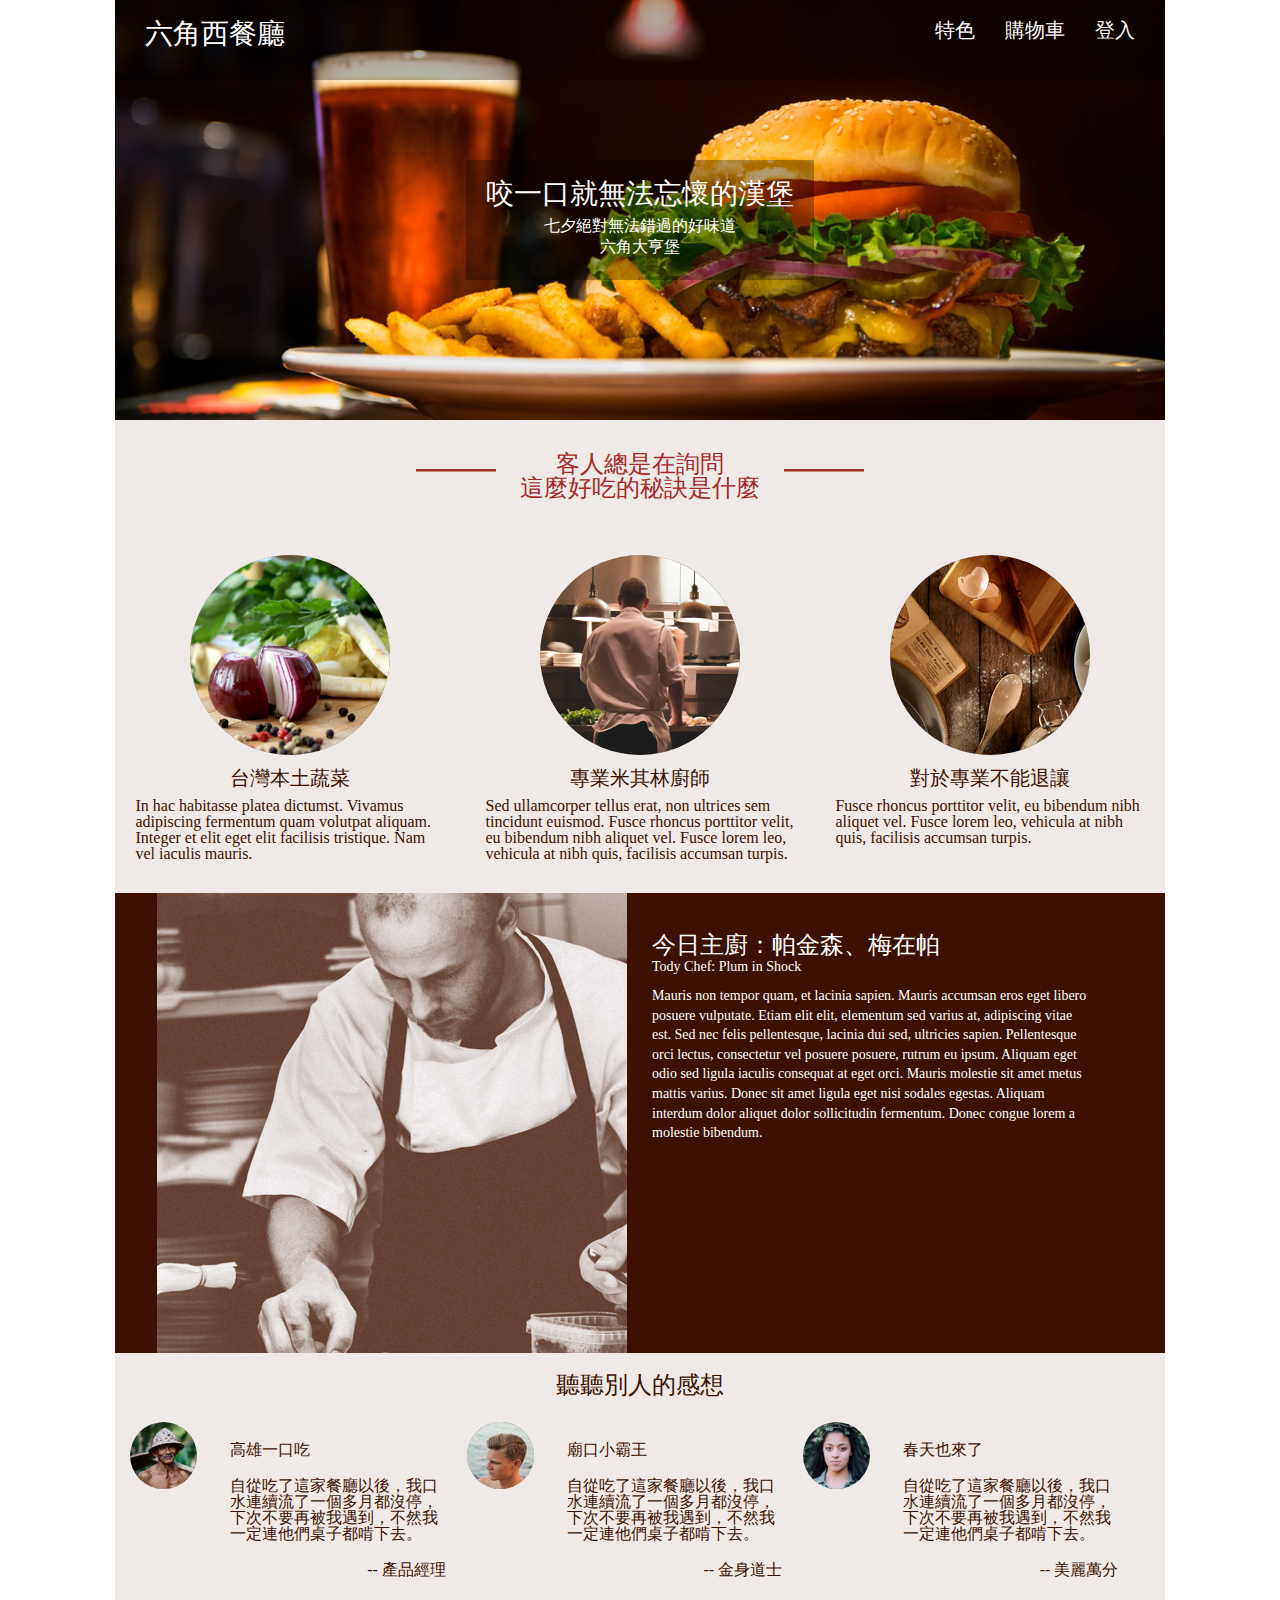
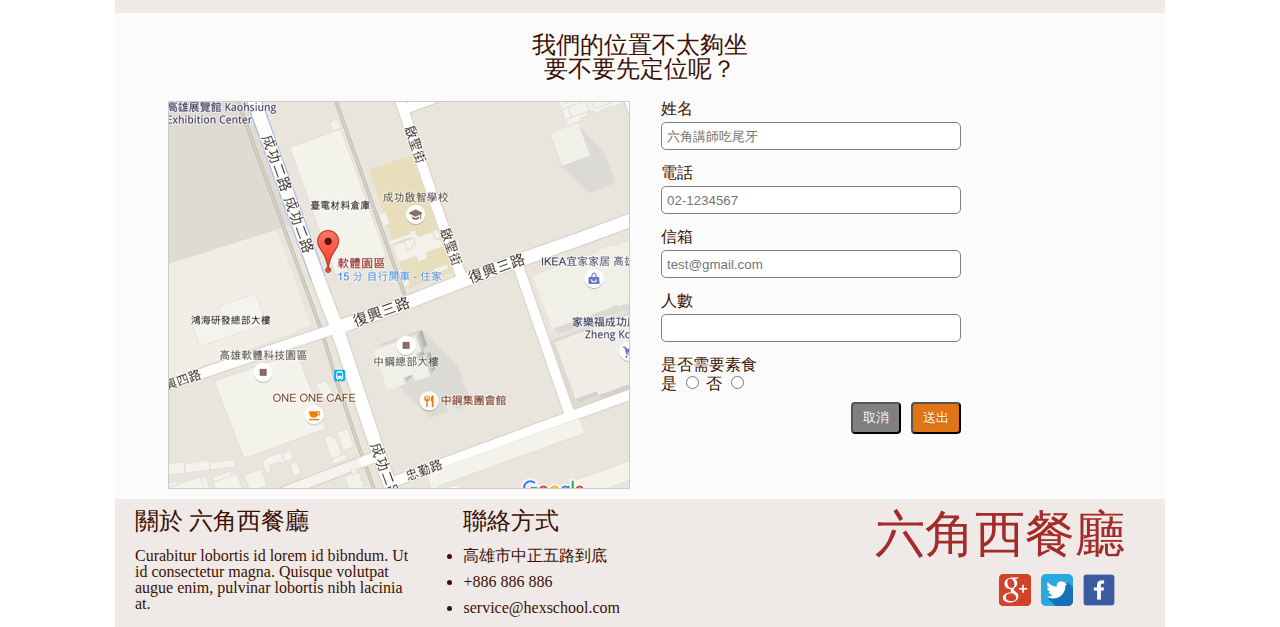
<file: index.html>
<!DOCTYPE html>
<html lang="en">
<head>
	<meta charset="UTF-8">
	<title>六角西餐廳</title>
    <meta name='description' content='這是我第一次做的RWD' />
    <meta property="og:title" content="六角西餐廳" />
    <meta property="og:description" content="手機板和PC版">
    <meta property="og:type" content="website" />
    <meta property="og:url" content="FB上的網址" />
    <meta property="og:image" content="FB的圖片" />
    <link href="圖片路徑" rel="apple-touch-icon" />
    <meta http-equiv="X-UA-Compatible" content="IE=Edge" />
    <link rel="stylesheet" href="css/css.css">
    <meta name="viewport" content="width=device-width, user-scalable=no, initial-scale=1.0, maximum-scale=1.0, minimum-scale=1.0">
    <link rel="stylesheet" href="https://use.fontawesome.com/releases/v5.6.1/css/all.css" integrity="sha384-gfdkjb5BdAXd+lj+gudLWI+BXq4IuLW5IT+brZEZsLFm++aCMlF1V92rMkPaX4PP" crossorigin="anonymous">

</head>
<body>
    <div class="wrap">
        <div class="header">
            <div class="header-top">
                <a href="index.html" class="header-logo">六角西餐廳</a>
            <ul class="header-menu">
                <li><a href="index.html">特色</a></li>
                <li><a href="cart.html">購物車</a></li>
                <li><a href="login.html">登入</a></li>
            </ul>
            <a href="#" class="showmenu">
<button class="hamburger-menu">
  <span class="icon-bar"></span>
  <span class="icon-bar"></span>
  <span class="icon-bar"></span>
</button>
            </a>
            <div class="clearfix"></div>
            <div class="header-box">
            <h1>咬一口就無法忘懷的漢堡</h1>
            <p>七夕絕對無法錯過的好味道</p>
            <p><i class="fas fa-utensils"></i> 六角大亨堡 <i class="fas fa-utensils"></i></p>
            </div>
             <div class="clearfix"></div>
            </div>
        </div>
<div class="content">
            <!--我承認這段我看不懂，是參考老師的-->
            <div class="title">
                <svg height="5" width="80">
            <line x1="0" x2="200" class="line"/>
                 </svg>
        <h2>
            客人總是在詢問
            <br>
            這麼好吃的秘訣是什麼
        </h2>
            <svg height="5" width="80">
        <line x1="0" x2="200" class="line"/>
     </svg>
</div>
<!--一直到這-->
<ul class="content-menu">
                <li><img src="img/feature_1.png" alt="">
                    <h3>台灣本土蔬菜</h3>
                    <p>In hac habitasse platea dictumst. Vivamus adipiscing fermentum quam volutpat aliquam. Integer et elit eget elit facilisis tristique. Nam vel iaculis mauris.</p>

                </li>
                <li><img src="img/feature_2.png" alt="">
                    <h3>專業米其林廚師</h3>
                    <p>Sed ullamcorper tellus erat, non ultrices sem tincidunt euismod. Fusce rhoncus porttitor velit, eu bibendum nibh aliquet vel. Fusce lorem leo, vehicula at nibh quis, facilisis accumsan turpis.</p>
                </li>
                <li><img src="img/feature_3.png" alt="">
                    <h3>對於專業不能退讓</h3>
                    <p>Fusce rhoncus porttitor velit, eu bibendum nibh aliquet vel. Fusce lorem leo, vehicula at nibh quis, facilisis accumsan turpis.</p>
                </li>
            </ul>
            <div class="clearfix"></div>
        </div>
            <div class="content-banner">
                <img src="img/main_chef_brown.png" alt="">
                <h4>今日主廚：帕金森、梅在帕</h4>
                <p class="content-banner-p">Tody Chef: Plum in Shock</p>
                <p class="content-banner-pp">Mauris non tempor quam, et lacinia sapien. Mauris accumsan eros eget libero posuere vulputate. Etiam elit elit, elementum sed varius at, adipiscing vitae est. Sed nec felis pellentesque, lacinia dui sed, ultricies sapien. Pellentesque orci lectus, consectetur vel posuere posuere, rutrum eu ipsum. Aliquam eget odio sed ligula iaculis consequat at eget orci. Mauris molestie sit amet metus mattis varius. Donec sit amet ligula eget nisi sodales egestas. Aliquam interdum dolor aliquet dolor sollicitudin fermentum. Donec congue lorem a molestie bibendum.</p>
                <div class="clearfix"></div>
            </div>
            <div class="content-thinkbox">
                <h5>聽聽別人的感想</h5>
                <ul class="content-thinkbox-menu">
                    <li>
                        <img src="img/avatar_1.png" alt="" class="content-thinkbox-menu-img">
                        <p class="content-thinkbox-menu-p">高雄一口吃</p>
                        <p>自從吃了這家餐廳以後，我口水連續流了一個多月都沒停，下次不要再被我遇到，不然我一定連他們桌子都啃下去。</p>
                        <p class="content-thinkbox-menu-pp"> -- 產品經理</p>
                    </li>
                    <li>
                        <img src="img/avatar_2.png" alt="" class="content-thinkbox-menu-img">
                        <p class="content-thinkbox-menu-p">廟口小霸王</p>
                        <p>自從吃了這家餐廳以後，我口水連續流了一個多月都沒停，下次不要再被我遇到，不然我一定連他們桌子都啃下去。</p>
                        <p class="content-thinkbox-menu-pp"> -- 金身道士</p>
                    </li>
                    <li>
                        <img src="img/avatar_3.png" alt="" class="content-thinkbox-menu-img">
                        <p class="content-thinkbox-menu-p">春天也來了</p>
                        <p>自從吃了這家餐廳以後，我口水連續流了一個多月都沒停，下次不要再被我遇到，不然我一定連他們桌子都啃下去。</p>
                        <p class="content-thinkbox-menu-pp"> -- 美麗萬分</p>
                    </li>
                </ul>
                <div class="clearfix"></div> 
            </div>
            
            <div class="content-footer">
                <h6>
                    我們的位置不太夠坐
                    <br>
                    要不要先定位呢？
                </h6>
                <div><img src="img/Map.png" alt=""></div>
                <form action="" class="content-footer-form">
                    <label for="name">姓名</label>
                    <br>
                    <input type="text" id="name" placeholder="六角講師吃尾牙" class="content-footer-input">
                    <br>
                    <label for="tel">電話</label>
                    <br>
                    <input type="tel" id="tel" placeholder="02-1234567" class="content-footer-input">
                    <br>
                    <label for="mail">信箱</label>
                    <br>
                    <input id="email" type="email" placeholder="test@gmail.com" class="content-footer-input">
                    <br>
                    <label for="person">人數</label>
                    <br>
                    <input type="name" id="person" class="content-footer-input">
                    <br>
                    <label for="vg">是否需要素食</label>
                    <br>
                    是 <input  type="radio" name="vg" value="yes">
                    否 <input  type="radio" name="vg" value="no">
                    <br>
                    <button class="content-footer-button2">送出</button>
                    <button class="content-footer-button1">取消</button>
                </form>
                <div class="clearfix"></div>
            </div>
        <div class="footer">
    <div class="footer-about">
    <p class="footer-p">關於  六角西餐廳</p>
        <p>Curabitur lobortis id lorem id bibndum. Ut id consectetur magna. Quisque volutpat augue enim, pulvinar lobortis nibh lacinia at. </p>
</div>
<div class="footer-tel">
    <p class="footer-p">聯絡方式</p>
        <ul>
    <li>高雄市中正五路到底 </li>
    <li>+886 886 886</li>
    <li>service@hexschool.com</li>
        </ul>
</div>
<div class="footer-icon">
    <p>六角西餐廳</p>
                <ul>

                    <li><a href="#"><img src="img/google.png" alt=""></a></li>
                    <li><a href="#"><img src="img/twitter.png" alt=""></a></li>
                    <li><a href="#"><img src="img/fb.png" alt=""></a></li>
                </ul>
</div>
    <div class="clearfix"></div>
        </div>
    </div>
    <script src="js/jquery-3.3.1.min.js"></script>
    <script src="js/all.js"></script>
</body>
</html>
</file>
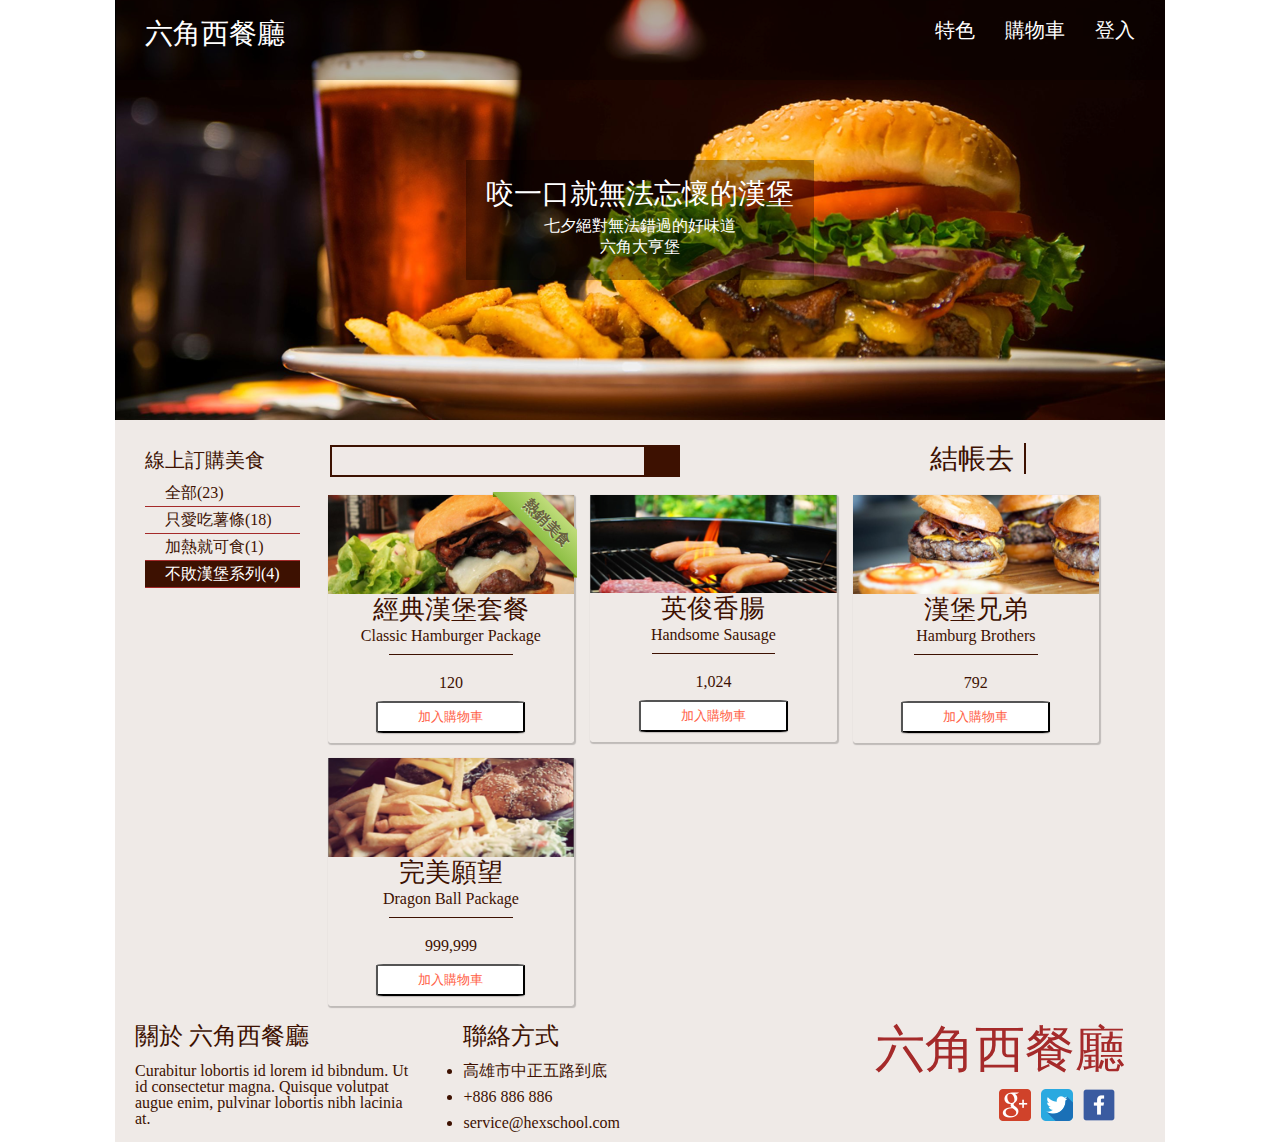
<file: cart.html>
<!DOCTYPE html>
<html lang="en">
<head>
    <meta charset="UTF-8">
    <title>六角西餐廳</title>
    <meta name='description' content='這是我第一次做的RWD' />
    <meta property="og:title" content="六角西餐廳" />
    <meta property="og:description" content="手機板和PC版">
    <meta property="og:type" content="website" />
    <meta property="og:url" content="FB上的網址" />
    <meta property="og:image" content="FB的圖片" />
    <link href="圖片路徑" rel="apple-touch-icon" />
    <meta http-equiv="X-UA-Compatible" content="IE=Edge" />
    <link rel="stylesheet" href="css/css.css">
    <meta name="viewport" content="width=device-width, user-scalable=no, initial-scale=1.0, maximum-scale=1.0, minimum-scale=1.0">
    <link rel="stylesheet" href="https://use.fontawesome.com/releases/v5.6.1/css/all.css" integrity="sha384-gfdkjb5BdAXd+lj+gudLWI+BXq4IuLW5IT+brZEZsLFm++aCMlF1V92rMkPaX4PP" crossorigin="anonymous">

</head>
<body>
    <div class="wrap">
        <div class="header">
            <div class="header-top">
                <a href="index.html" class="header-logo">六角西餐廳</a>
            <ul class="header-menu">
                <li><a href="index.html">特色</a></li>
                <li><a href="cart.html">購物車</a></li>
                <li><a href="login.html">登入</a></li>
            </ul>
            <a href="#" class="showmenu">
<button class="hamburger-menu">
  <span class="icon-bar"></span>
  <span class="icon-bar"></span>
  <span class="icon-bar"></span>
</button>
            </a>
            <div class="clearfix"></div>
            <div class="header-box">
            <h1>咬一口就無法忘懷的漢堡</h1>
            <p>七夕絕對無法錯過的好味道</p>
            <p><i class="fas fa-utensils"></i> 六角大亨堡 <i class="fas fa-utensils"></i></p>
            </div>
             <div class="clearfix"></div>
            </div>
        </div>
        <div class="content-cart">
            <div class="content-cartonline">
                <p><i class="fas fa-leaf"></i> 線上訂購美食</p>
                <ul class="content-cartonlineul">
                    <li><a href="#">全部(23)</a></li>
                    <li><a href="#">只愛吃薯條(18)</a></li>
                    <li><a href="#">加熱就可食(1)</a></li>
                    <li class="content-cartonlineli2"><a href="#">不敗漢堡系列(4)</a></li>
                </ul>
                <div class="clearfix"></div>
            </div>
            <div class="content-cartchoose">
                <div>
                    <ul class="cartsearch">
                        <li class="search-box"><input type="search"><a href="#"><i class="fas fa-search"></i></a></li>
                        <li class="checkout"><a class="ch-text" href="#">結帳去</a><a class="ch-img" href="#"><i class="fas fa-shopping-cart"></i></a></li>
                    </ul>
                    <div class="clearfix"></div>
                </div>
            </div>
                <div class="cartmenu">
                    <ul>
                        <li class="cartlitop">
                              <img src="img/product_1.png" alt="">
                                <span class="cartlove"><i class="far fa-heart favorite"></i></span>
                                <div class="ribbon-wrapper-green"><div class="ribbon-green">熱銷美食</div></div>
                                <p class="carttittle">經典漢堡套餐</p>
                                <p class="carttittlep">Classic Hamburger Package</p>
                                <span class="cartprice"><i class="fas fa-dollar-sign"> 120</i></span>
                                <br>
                                <button class="cartbutton"><i class="fas fa-shopping-cart"> 加入購物車</i></button>

                        </li>
                        <li class="cartlitop">
                            <img src="img/product_2.png" alt="">
                                <span class="cartlove"><i class="far fa-heart favorite ,love"></i></span>
                                <p class="carttittle">英俊香腸</p>
                                <p class="carttittlep">Handsome Sausage</p>
                                <span class="cartprice"><i class="fas fa-dollar-sign"> 1,024</i></span>
                                <br>
                                <button class="cartbutton"><i class="fas fa-shopping-cart"> 加入購物車</i></button>
                                

                        </li>
                        <li class="cartlitop">
                            <img src="img/product_3.png" alt="">
                                <span class="cartlove"><i class="far fa-heart favorite ,love"></i></span>
                                <p class="carttittle">漢堡兄弟</p>
                                 <p class="carttittlep">Hamburg Brothers</p>
                                 <span class="cartprice"><i class="fas fa-dollar-sign"> 792</i></span>
                                 <br>
                                 <button class="cartbutton"><i class="fas fa-shopping-cart"> 加入購物車</i></button>
                              
                        </li>
                        <li class="cartlitop">
                            <img src="img/product_4.png" alt="">
                                <span class="cartlove"><i class="far fa-heart favorite ,love"></i></span>
                                <p class="carttittle">完美願望</p>
                                <p class="carttittlep">Dragon Ball Package</p>
                                <span class="cartprice"><i class="fas fa-dollar-sign"> 999,999</i></span>
                                <br>
                                <button class="cartbutton"><i class="fas fa-shopping-cart"> 加入購物車</i></button>
                        </li>
                    </ul>
                                <div class="clearfix"></div>
                </div>
        <div class="footer">
    <div class="footer-about">
    <p class="footer-p">關於  六角西餐廳</p>
        <p>Curabitur lobortis id lorem id bibndum. Ut id consectetur magna. Quisque volutpat augue enim, pulvinar lobortis nibh lacinia at. </p>
</div>
<div class="footer-tel">
    <p class="footer-p">聯絡方式</p>
        <ul>
    <li>高雄市中正五路到底 </li>
    <li>+886 886 886</li>
    <li>service@hexschool.com</li>
        </ul>
</div>
<div class="footer-icon">
    <p>六角西餐廳</p>
                <ul>

                    <li><a href="#"><img src="img/google.png" alt=""></a></li>
                    <li><a href="#"><img src="img/twitter.png" alt=""></a></li>
                    <li><a href="#"><img src="img/fb.png" alt=""></a></li>
                </ul>
</div>
    <div class="clearfix"></div>
        </div>
    </div>
    <script src="js/jquery-3.3.1.min.js"></script>
    <script src="js/all.js"></script>
</body>
</html>
</file>
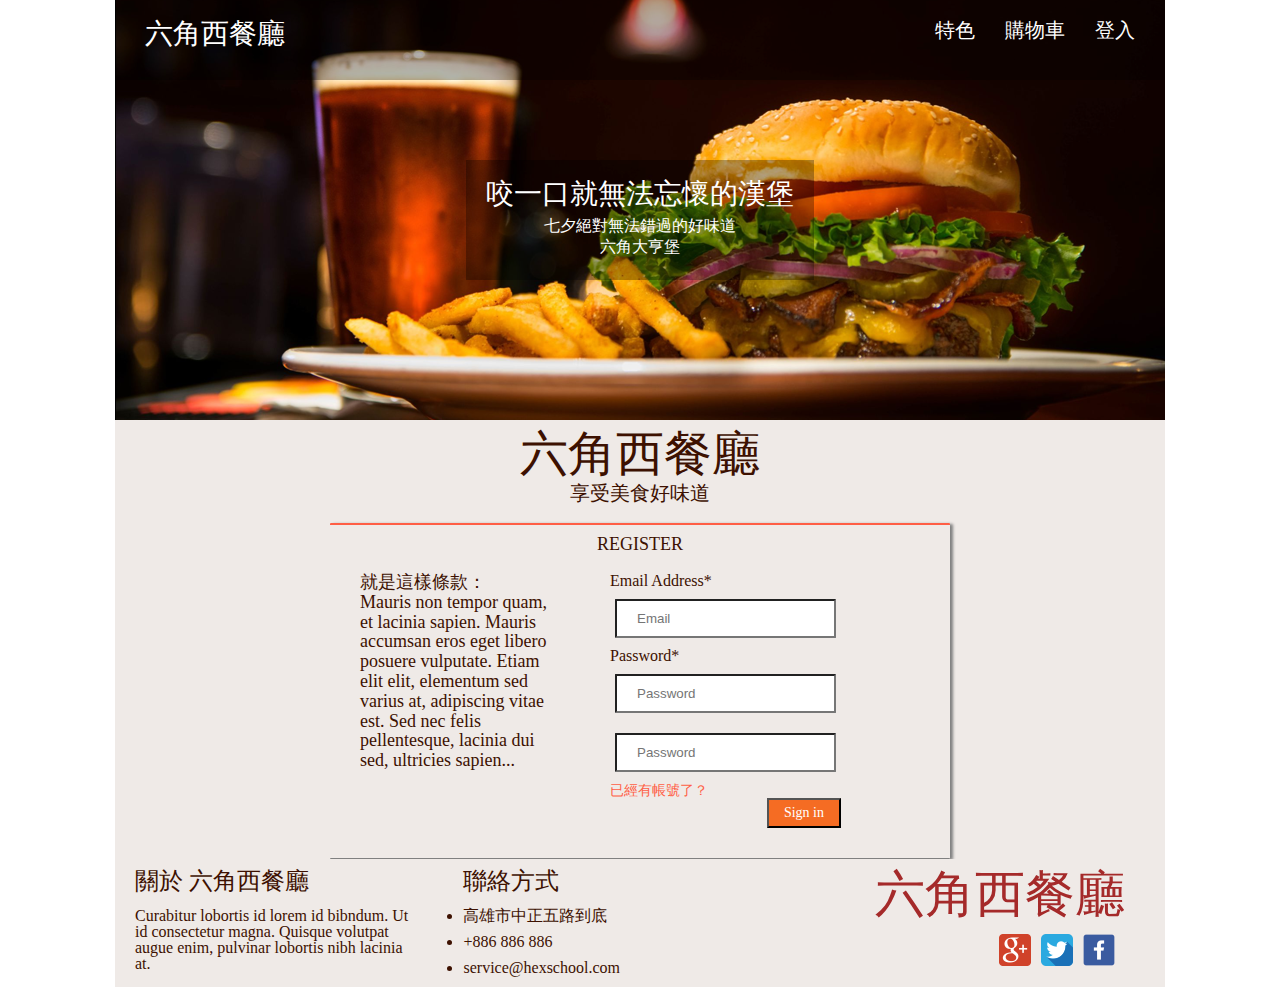
<file: login.html>
<!DOCTYPE html>
<html lang="en">
<head>
    <meta charset="UTF-8">
    <title>六角西餐廳</title>
    <meta name='description' content='這是我第一次做的RWD' />
    <meta property="og:title" content="六角西餐廳" />
    <meta property="og:description" content="手機板和PC版">
    <meta property="og:type" content="website" />
    <meta property="og:url" content="FB上的網址" />
    <meta property="og:image" content="FB的圖片" />
    <link href="圖片路徑" rel="apple-touch-icon" />
    <meta http-equiv="X-UA-Compatible" content="IE=Edge" />
    <link rel="stylesheet" href="css/css.css">
    <meta name="viewport" content="width=device-width, user-scalable=no, initial-scale=1.0, maximum-scale=1.0, minimum-scale=1.0">
    <link rel="stylesheet" href="https://use.fontawesome.com/releases/v5.6.1/css/all.css" integrity="sha384-gfdkjb5BdAXd+lj+gudLWI+BXq4IuLW5IT+brZEZsLFm++aCMlF1V92rMkPaX4PP" crossorigin="anonymous">

</head>
<body>
    <div class="wrap">
        <div class="header">
            <div class="header-top">
                <a href="index.html" class="header-logo">六角西餐廳</a>
            <ul class="header-menu">
                <li><a href="index.html">特色</a></li>
                <li><a href="cart.html">購物車</a></li>
                <li><a href="login.html">登入</a></li>
            </ul>
            <a href="#" class="showmenu">
<button class="hamburger-menu">
  <span class="icon-bar"></span>
  <span class="icon-bar"></span>
  <span class="icon-bar"></span>
</button>
            </a>
            <div class="header-box">
            <h1>咬一口就無法忘懷的漢堡</h1>
            <p>七夕絕對無法錯過的好味道</p>
            <p><i class="fas fa-utensils"></i> 六角大亨堡 <i class="fas fa-utensils"></i></p>
            </div>
             <div class="clearfix"></div>
            </div>
        </div>
        <div class="contentlogin">
            <p class="contentloginp">六角西餐廳</p>
            <div class="contentloginpp">享受美食好味道</div>
            <div class="clearfix"></div>
            <div class="contentloginbox">
                <p class="contentloginboxp">REGISTER</p>
                    <p class="contentloginboxpp">
                        就是這樣條款：
                    <br>
Mauris non tempor quam, et lacinia sapien. Mauris accumsan eros eget libero posuere vulputate. Etiam elit elit, elementum sed varius at, adipiscing vitae est. Sed nec felis pellentesque, lacinia dui sed, ultricies sapien...</p>

            <div class="contentloginform">
                <form class="pure-form pure-form-stacked">
        <label for="email">Email Address*</label>
        <br>
        <input id="email" type="email" placeholder="Email">
        <br>
        <label for="password">Password*</label>
        <br>
        <input id="password" type="password" placeholder="Password">
                <br>
        <input id="password" type="password" placeholder="Password">
        <br>
        <a href="#" class="contentloginforma">已經有帳號了？</a>
        <br>
        <button type="submit" class="pure-button pure-button-primary">Sign in</button>
</form>
            <div class="clearfix"></div>
        </div>
    </div>
        <div class="footer">
    <div class="footer-about">
    <p class="footer-p">關於  六角西餐廳</p>
        <p>Curabitur lobortis id lorem id bibndum. Ut id consectetur magna. Quisque volutpat augue enim, pulvinar lobortis nibh lacinia at. </p>
</div>
<div class="footer-tel">
    <p class="footer-p">聯絡方式</p>
        <ul>
    <li>高雄市中正五路到底 </li>
    <li>+886 886 886</li>
    <li>service@hexschool.com</li>
        </ul>
</div>
<div class="footer-icon">
    <p>六角西餐廳</p>
                <ul>

                    <li><a href="#"><img src="img/google.png" alt=""></a></li>
                    <li><a href="#"><img src="img/twitter.png" alt=""></a></li>
                    <li><a href="#"><img src="img/fb.png" alt=""></a></li>
                </ul>
</div>
    <div class="clearfix"></div>
        </div>
    </div>
    <script src="js/jquery-3.3.1.min.js"></script>
    <script src="js/all.js"></script>
</body>
</html>
</file>
<file: css/css.css>
html, body, div, span, applet, object, iframe,
h1, h2, h3, h4, h5, h6, p, blockquote, pre,
a, abbr, acronym, address, big, cite, code,
del, dfn, em, img, ins, kbd, q, s, samp,
small, strike, strong, sub, sup, tt, var,
b, u, i, center,
dl, dt, dd, ol, ul, li,
fieldset, form, label, legend,
table, caption, tbody, tfoot, thead, tr, th, td,
article, aside, canvas, details, embed, 
figure, figcaption, footer, header, hgroup, 
menu, nav, output, ruby, section, summary,
time, mark, audio, video {
	margin: 0;
	padding: 0;
	border: 0;
	font-size: 100%;
	font: inherit;
	vertical-align: baseline;
}
/* HTML5 display-role reset for older browsers */
article, aside, details, figcaption, figure, 
footer, header, hgroup, menu, nav, section {
	display: block;
}
body {
	line-height: 1;
}
ol, ul {
	list-style: none;
}
blockquote, q {
	quotes: none;
}
blockquote:before, blockquote:after,
q:before, q:after {
	content: '';
	content: none;
}
table {
	border-collapse: collapse;
	border-spacing: 0;
}
*{
	box-sizing:border-box;
	-moz-box-sizing:border-box;
	-webkit-box-sizing:border-box;
}
*,*:before,*:after{
	box-sizing: border-box;
}
img{
	max-width: 100%;
	height: auto ;
}
body{
	font-family:標楷體;
	color:#000;
}
a{
	text-decoration: none;
}
.wrap{
	max-width: 1050px;
	margin: 0 auto;
}
.header-top{
background-color: rgba(0, 0, 0, 0.3);
height: 80px;
position: relative;

}

.header-menu{
	float:right;
	margin:20px 30px 0 0;
}
.header-menu li{
	float:left;
	padding-left: 30px;
}
.header-menu a{
	display: block;
	font-size: 20px;
	color: #ffff;
}
.header-logo{
float: left;
margin:20px 0 0 30px;
font-size: 28px;
color: #fff;
display: block;
}

.header a:hover{
	color: #00cc99;
	cursor: pointer;
}
.showmenu{
	display: none;
}
.hamburger-menu {
  background: none;
  border: none;
  display: inline-block;
}
.hamburger-menu .icon-bar {
  background-color: #ff4c4d;
  display: block;
  height: 4px;
  margin: 0 auto 4px;
  width: 30px;
}

.header{
	background-image: url(../img/header_desktop.png);
	height: 420px;
  	background-repeat: no-repeat;
  	 background-color: black;
 	background-position:center;
}
.header-box{
	position:absolute;
	background-color: rgba(0, 0, 0, 0.3);
	top: 50%;
	left: 50%;
	transform: translate(-50%, -50%);
	padding: 20px;
	text-align: center;
	margin-top: 180px;
}
.header-box h1{
font-size: 28px;
color: #fff;
margin-bottom: 10px;
}
.header-box p{
	font-size: 16px;
	color: #fff;
	margin-bottom: 5px;
}
.content{
	background:#efeae7;
	text-align: center;
}
@media(max-width: 768px){
	.header{
    background-image: url(../img/header_mobile.png);
  }
  .header-menu{
  /*隱藏選單收回*/
  max-height: 0px;
  overflow: hidden;
   /*隱藏選單彈出*/
  transition: max-height 1s;
  margin-top: 1px;
  /*絕對定位在網頁上*/
  position: absolute;
  z-index: 100;
  /*headertop80px 所以從80往下80+1=81*/
  top: 81px;
  /*為了選單滿版*/
  min-width: 100%;
  background: #FF6F61;
    }
 .header-menu li{
    float: none;
    border-bottom: 1px dashed #69CA62;
      text-align: center;
      line-height: 30px;
  }
  .header-menu a{
    transition: all 0.1s;
    display: block;
    height: 30px;
  }
  .header-menu a:hover{
    color: #fff;
    cursor: pointer;
  }
  .showmenu{
    display: block;
    float: right;
    
  }
  .hamburger-menu{
  	padding: 26px 26px 0 0;
  }
  .header-logo{
  	padding:0 0 0 26px;
  }
  /*jQ點擊後動態在 body 加上 class */
  .showmenu .header-menu{
    max-height: 500px;
  }
  .header-menu li:hover{
  	cursor: pointer;
  	background: #03A89E;
  	color: #fff;
  }
}
/*承認我不會，學老師的*/
.title {
  display: flex;
  align-items: center;
  justify-content: center;
  color: brown;
}
.title h2 {
  font-size: 24px;
  margin: 24px;
  margin-top: 3%;
}
.line {
  stroke: brown;
  stroke-width:5;
}
/*end*/
@media(max-width: 768px){
	.line{
		display: none;
	}
	.title h2 {
		margin:12px;
	}

}
.content-menu{
	float: right;
	color: #3D1101;
}
h3{
	font-size: 20px;
}
.content-menu li{
	max-width:31.33333%;
	padding: 10px;
	float:left;
	margin:2% 1%;

}
.content-menu li img{
	border-radius:100%;
	margin-bottom: 10px;
}

.content-menu p{
	margin-top: 10px;
	text-align: left;
}
@media(max-width: 768px){
	.content-menu{
		float: none;
	}
	.content-menu li{
		max-width:100%;
	}
	.content-menu p{
		padding:0 10%;
	}
}
.content-banner {
	background:#3D1101;
	color:#FFF;
	text-align: left;
}
.content-banner h4{
	padding-top:40px;
	font-size: 24px;
}
.content-banner img{
	background-size:cover;
	float:left;
	margin-left:42px;
	margin-right:25px;
	max-width:100%;
}

.content-banner-p{
	margin-bottom: 10px;
}

.content-banner p{
	font-size: 14px;
	padding-right: 77px;
	line-height: 1.4;
}
@media(max-width: 768px){
	.content-banner{
		text-align: center;
	}
	.content-banner img{  	
	float: none;
	min-width: 100%;
	margin-left:0;
	margin-right:0;
	}
	.content-banner h4{
		padding-top:20px;	
	}

	.content-banner p{
	padding-right: 0;	
	}
	.content-banner-pp{
		margin: 0 15%;
		padding: 2% 0;
		text-align: left;
	}

}
.content-thinkbox{
	background:#efeae7;
	color: #3D1101;
}
.content-thinkbox-menu{
	float: right;
	padding: 5px;
}
h5{
padding-top: 20px;
text-align: center;
font-size: 24px;
margin-bottom: 10px;
}
.content-thinkbox-menu-img{
	float: left;
	border-radius: 100%;
	margin-right: 10px;
}

.content-thinkbox-menu li{
	float: left;
	max-width: 30.3333%;
	margin: 1%;
}
.content-thinkbox-menu p{
	text-align:left;
   font-size:16px;
   margin-left: 100px;
   margin-bottom: 20px;
}
.content-thinkbox-menu-p{
	margin-top: 20px;
	margin-bottom: 20px;
}
.content-thinkbox-menu-pp{
	float: right;
}
@media(max-width: 768px){
	.content-thinkbox-menu li{
		max-width: 100%;
	}
}

.content-footer{
	background: rgba(250,250,250,0.70);
}
h6{
color: #3D1101;
font-size: 24px;
text-align: center;
padding: 20px 0;
}
.content-footer img{
	float: left;
	margin-bottom: 10px;
	padding-left: 5%;
}
@media(max-width: 768px){
	.content-footer img{
		float: none;
     min-width: 100%;
     padding-left: 0%;
	}
}
.content-footer-form{
	color: #3D1101;
	float: left;
	margin-left: 3%;
}
@media(max-width: 768px){
	.content-footer-form{
		float: none;
		margin-left: 0%;
		padding: 2% 10%;
	}
}
.content-footer-input{
	width: 300px;
	height: 28px;
	padding: 5px;
	margin: 5px 0 15px 0;
	border: .8px solid gray;
	border-radius: 5px;
}
@media(max-width: 768px){
	.content-footer-input{
		min-width: 100%;

	}
}
.content-footer-form button{
	margin-top: 10px;
	float: right;
}
.content-footer-form button:hover{
	cursor: pointer;
}
.content-footer-button1 {
            color: white;
            border-radius: 4px;
            text-shadow: 0 1px 1px rgba(0, 0, 0, 0.2);
            background: gray;
            padding: 5px 10px;
        }
.content-footer-button2 {
            color: white;
            border-radius: 4px;
            text-shadow: 0 1px 1px rgba(0, 0, 0, 0.2);
            background:rgb(223, 117, 20);
            padding: 5px 10px;
            margin-left: 10px;
        }
        @media(max-width: 768px){
        	.content-footer-form button{
        		margin-bottom: 2%;
        	}
        }
 .footer{
	color:#3D1101;
    background:#efeae7;
}
.footer-about{
	float:left;
	padding:10px 20px 0 20px;
	max-width: 30.333%;
}
.footer-about p{
	margin-bottom: 15px;
}
.footer-tel{
	float:left;
	padding:10px 0px 0 30px;
	max-width: 30.333%;
}
.footer-tel p{
	margin-bottom: 15px;
}
.footer-tel ul{
	list-style:disc;
}
.footer-tel li{
	margin-bottom: 10px;
}
@media(max-width: 768px){
	.footer-about{
		float: none;
		max-width: 100%;
		padding: 5% 10%;
	}
	.footer-tel{
		float: none;
		min-width: 100%;
		padding: 5% 10%;
	}
}
.footer-icon{
	max-width: 33.3333%;
	float:right;
	padding:10px 0px 0 30px;
	margin-right: 40px;
}
.footer-p{
	font-size: 24px;
}
.footer-icon p{
		margin-bottom: 15px;
		font-size: 50px;
		color: brown;
}
.footer-icon ul{
	float: right;
}
.footer-icon li{
	float: left;
	margin-right: 10px;
	float:left;
	margin-bottom: 10px;
}
@media(max-width: 768px){
	.footer-icon{
		margin: 0 2% 2% 0;
		padding:0;
		max-width: 100%;
	}

}
/*cart*/
.content-cart{
	    background:#efeae7;
}
.content-cartonline{

    padding: 30px 20px 0 30px;
    max-width: 25%;
    float: left;
}
@media(max-width: 768px){
	.content-cartonline{
		min-width: 100%;
		float: none;
	}
}
.content-cartonline p{
	color: #3D1101;
	font-size: 20px;
	margin-bottom: 10px;
}
.content-cartonlineul li{
	border-bottom: 1px solid brown ; 
	padding: 5px 20px;

}

.content-cartonlineul a{
 	color: #3D1101;
 	display: block;
}
.content-cartonlineli2 a{
		color: #fff;
		display: block;
}
.content-cartonlineli2{
	background:#3D1101;

}
.content-cartchoose {
	float: left;
	max-width: 75%;
	padding-left: 1%;
	padding-top: 25px;

}
@media(max-width: 768px){
	.content-cartchoose {
		float: none;
	}
}
.search-box{
	float: left;
	margin-bottom: 10px;
}
.checkout{
		float: right;
	margin-bottom: 10px;
}
.search-box{
	width: 350px;
	position: relative;
}
.search-box input{
	width: 100%;
	height: 32px;
	border: 2px solid #3D1101;
	background: rgb(239 233 231);
}
.search-box a {
	position: absolute;
	right: 0;
	top: 0;
	width: 36px;
	height: 32px;
	background-color: rgb(61 17 1);
	text-align: center;
	line-height: 32px;
	color: #fff;
	display: block;
}
.checkout{
	margin-left:250px;
}
.ch-text{
	font-size: 28px;
	color: #3D1101;
	border-right: 2px solid #3D1101;
	padding: 0 10px 0 0;
}
.ch-img{
	font-size: 150%;
	padding: 0 0 0 10px;
	color: #3D1101;

}

@media(max-width: 768px){
	.cartsearch{
		max-width: 100%;
	}
	.search-box{
		float: none;
		margin: 1% 5%;
		min-width: 100%;
		margin-left: 20%;
	}
	.checkout{
	float: none;
	margin-top: 10px;
	margin-left:75%;
	}
	.cartmenu{
	min-width: 100%;
	float: none;
	padding: 2% 5%;
	}
}
@media(max-width: 767px){
	.search-box{
		float: none;
		max-width: 100%;
	}
	.checkout{
	float: right;
	margin-top: 10px;
	margin-left: 45%;
	}
	.cartmenu{
	min-width: 100%;
	float: none;
	padding: 2% 5%;
	}
}
@media(max-width: 320px){
	.search-box{
		float: none;
		max-width: 100%;
	}
	.checkout{
	float: right;
	margin-top: 10px;
	margin-left: 40%;
	}
	.cartmenu{
	min-width: 100%;
	float: none;
	padding: 2% 5%;
	}
}
.cartmenu{
	max-width: 75%;
	float: left;
}

.cartmenu ul{
	float: right;
}
.cartlitop{
	float: left;
	max-width: 31.33333%;
	position: relative;
	margin:1% 1%;
	text-align: center;
	border-radius: 1%;
	box-shadow: 1px 1px 1px 1px rgba(0, 0, 0, 0.2);
}

.cartlove{
	position: absolute;
	top: 8px;
	left: 8px;
	color: #fff;
	font-size: 120%;

}
.favoritelove{
	color: red;
}
.carttittle{
	margin-bottom: 5px;
	color: #3D1101;
	font-size: 26px;
}
.carttittlep{
	color: #3D1101;
	font-size: 16px;
}
.carttittlep::after {
	content: "";
	margin: 10px auto 20px auto;
	border-top: 1px solid rgb(61 17 1);
	display: block;
	width: 50%;
	margin-bottom: 20px;
}
.cartprice{
	color: #3D1101;
	font-size: 16px;
}
.cartbutton{
	margin-top: 10px;
	padding: 5px 40px;
	color: #FF5E45;
    border-radius: 5%;
    box-shadow: 0 1px 1px rgba(0, 0, 0, 0.2);
    background: #fff;
    margin-bottom: 10px;
    text-align:center;

}
.cartbutton:hover{
	cursor: pointer;
	background: rgb(202, 60, 60);
	color: #fff;
}
/*這段看不懂，照抄別打我*/
.ribbon-wrapper-green {
  width: 85px;
  height: 88px;
  overflow: hidden;
  position: absolute;
  top: -3px;
  right: -3px;
}

.ribbon-green {
  font: bold 15px Sans-Serif;
  color: #333;
  text-align: center;
  text-shadow: rgba(255,255,255,0.5) 0px 1px 0px;
  -webkit-transform: rotate(45deg);
  -moz-transform:    rotate(45deg);
  -ms-transform:     rotate(45deg);
  -o-transform:      rotate(45deg);
  position: relative;
  padding: 7px 0;
  left: -5px;
  top: 15px;
  width: 120px;
  background-color: #BFDC7A;
  background-image: -webkit-gradient(linear, left top, left bottom, from(#BFDC7A), to(#8EBF45)); 
  background-image: -webkit-linear-gradient(top, #BFDC7A, #8EBF45); 
  background-image:    -moz-linear-gradient(top, #BFDC7A, #8EBF45); 
  background-image:     -ms-linear-gradient(top, #BFDC7A, #8EBF45); 
  background-image:      -o-linear-gradient(top, #BFDC7A, #8EBF45); 
  color: #6a6340;
  -webkit-box-shadow: 0px 0px 3px rgba(0,0,0,0.3);
  -moz-box-shadow:    0px 0px 3px rgba(0,0,0,0.3);
  box-shadow:         0px 0px 3px rgba(0,0,0,0.3);
}

.ribbon-green:before, .ribbon-green:after {
  content: "";
  border-top:   3px solid #6e8900;   
  border-left:  3px solid transparent;
  border-right: 3px solid transparent;
  position:absolute;
  bottom: -3px;
}

.ribbon-green:before {
  left: 0;
}
.ribbon-green:after {
  right: 0;
}
/*看不懂結束*/
@media(max-width: 768px){
	.cartmenu ul{
		min-width: 100%;
		float: none;
	}
	.cartlitop{
		min-width: 100%;
		float: none;
		padding: 1%;
	}
	.cartlitop img{
		min-width: 100%;
	}
	.cartlove{
	top: 15px;
	left: 15px;
	}
}
/*login*/
.contentlogin{
	background: #efeae7;
}
.contentloginp{
	font-family: NotoSansCJKtc-Black;
font-size: 48px;
color: #3D1101;
	text-align: center;
	padding-top: 10px;
}
.contentloginpp{
	font-family: NotoSansCJKtc-Medium;
	font-size: 20px;
	color: #3D1101;
	margin-top: 5px;
	padding-bottom: 20px;
	text-align: center;
}
.contentloginbox{
	border-top: 2px solid #FF5E45;
	border-bottom: 1px solid gray;
	border-radius: 1px;
	max-width: 620px;
	margin: 0 auto;
	box-shadow: 3px 1px 3px  gray;
	padding-bottom: 30px;

}
@media(max-width: 768px){
	.contentloginbox{
		min-width: 100%;
	}
}
.contentloginboxp{
	color: #3D1101;
	font-size: 18px;
	margin-top: 10px;
	padding-bottom: 20px;
	text-align: center;
}

.contentloginboxpp{
	max-width: 250px;
	padding: 0 30px;
	font-family: MicrosoftJhengHeiRegular;
	font-size: 18px;
	color: #3D1101;
	line-height: 1.1;
	float: left;

}
@media(max-width: 768px){
	.contentloginboxp,
	.contentloginboxpp
	{
		display: none;
	}
	.contentloginform{
		min-width: 100%;
	}
}
.pure-form{
	padding-left: 30px;
	float: left;
}

.pure-form label{
	font-family: MicrosoftJhengHeiRegular;
font-size: 16px;
color: #3D1101;
}
.pure-form input{
	border-radius: 1px;
	background: #fff;
	margin: 10px 5px;
	padding: 10px 20px;
}
@media(max-width:768px){
	.pure-form{
	margin-left: 25%;
	}
	.pure-form input{
		min-width: 150%;
		margin-top: 5%;
	}
}
@media(max-width: 500px){
		.pure-form{
	margin-left: 8%;
	}
	.pure-form input{
		min-width: 100%;
		margin-top: 5%;
	}
}
@media(max-width: 360px){
		.pure-form{
	margin-left: 5%;
	}
	.pure-form input{
		min-width: 100%;
		margin-top: 5%;
	}
	@media(max-width: 320px){
		.pure-form{
	margin-left: 3%;
	}
	.pure-form input{
		min-width: 100%;
		margin-top: 5%;
	}
}
}.contentloginforma{
	font-family: MicrosoftJhengHeiRegular;
font-size: 14px;
color: #FF5E45;
padding-bottom: 30px;
}
.pure-button-primary{
	float: right;
	font-family: PingFangTC-Regular;
	font-size: 14px;
	color: #FFFFFF;
	padding: 5px 15px;
	background: #F56C23;
}
@media(max-width: 768px){
	.pure-button-primary{
		float: none;
		margin-left: 55%;
	}

}
.clearfix{
	clear: both;
}
.clearfix{
	clear: both;
}
</file>
